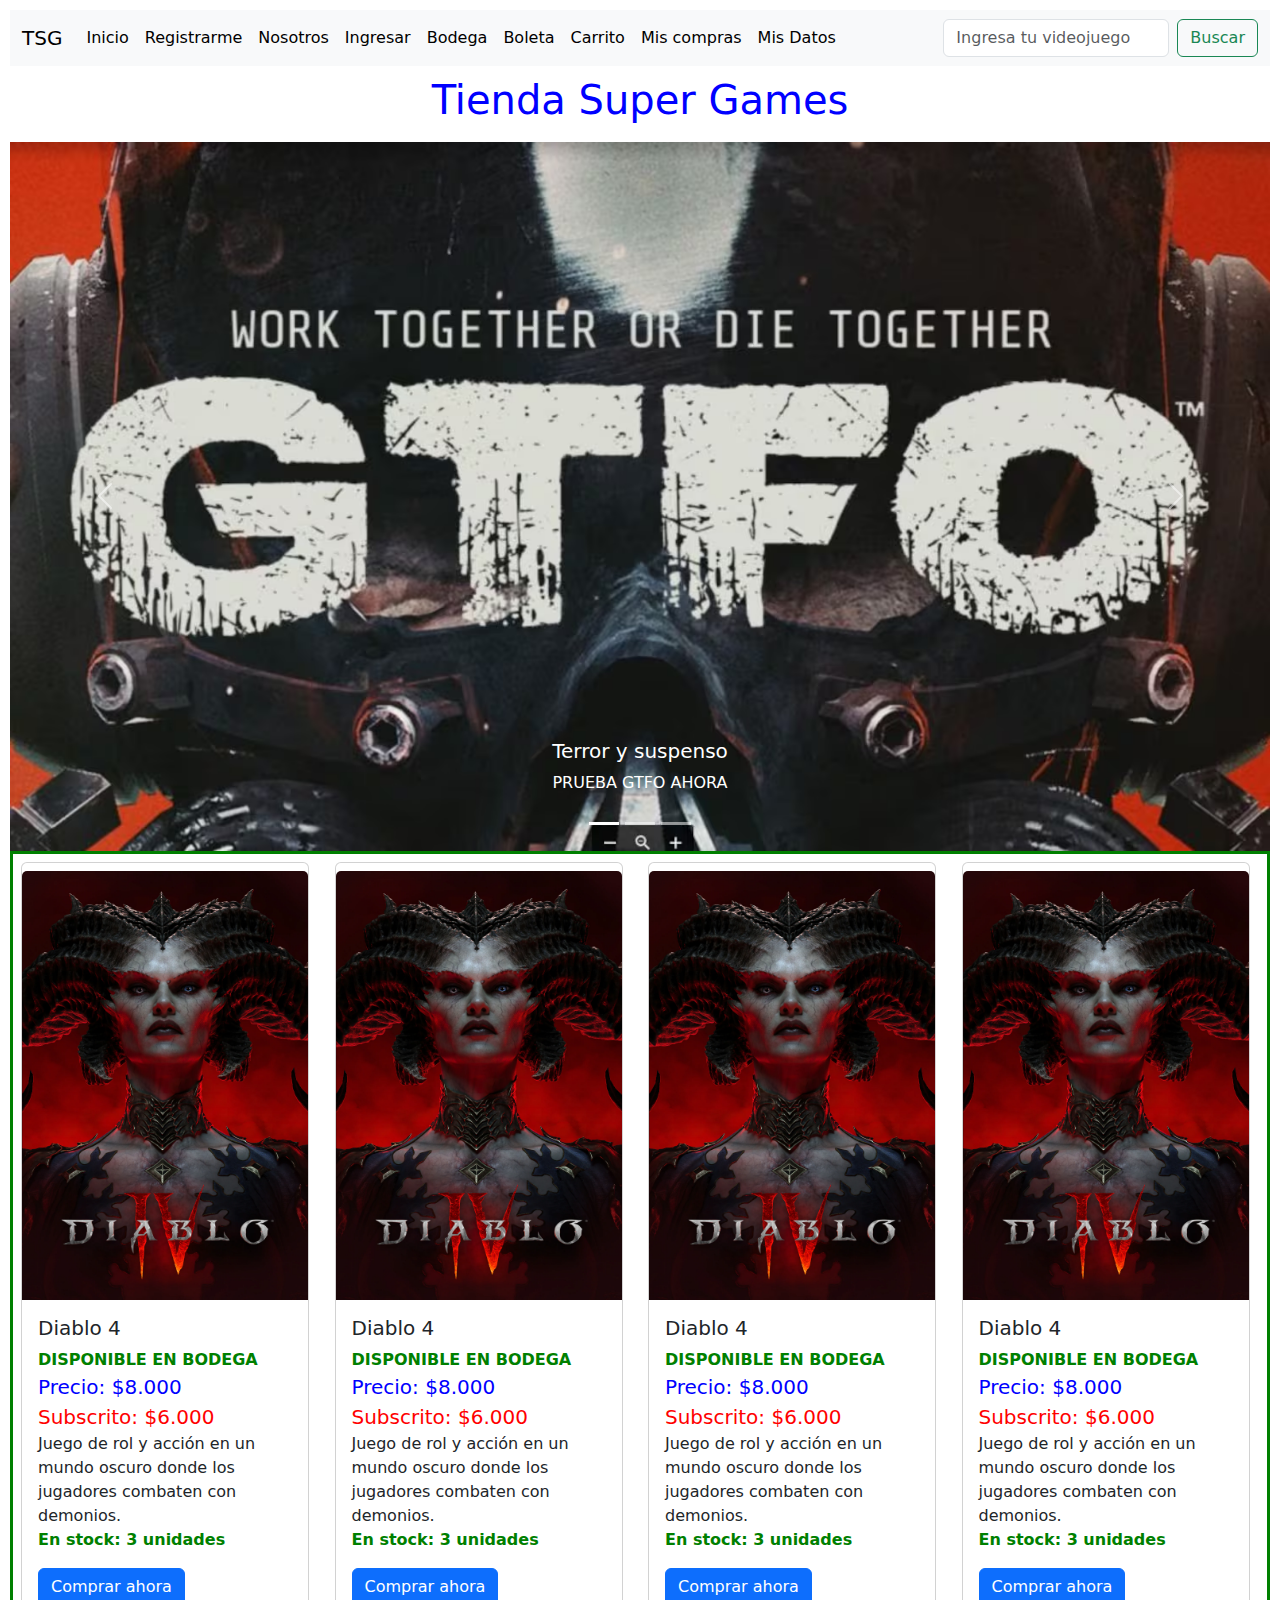
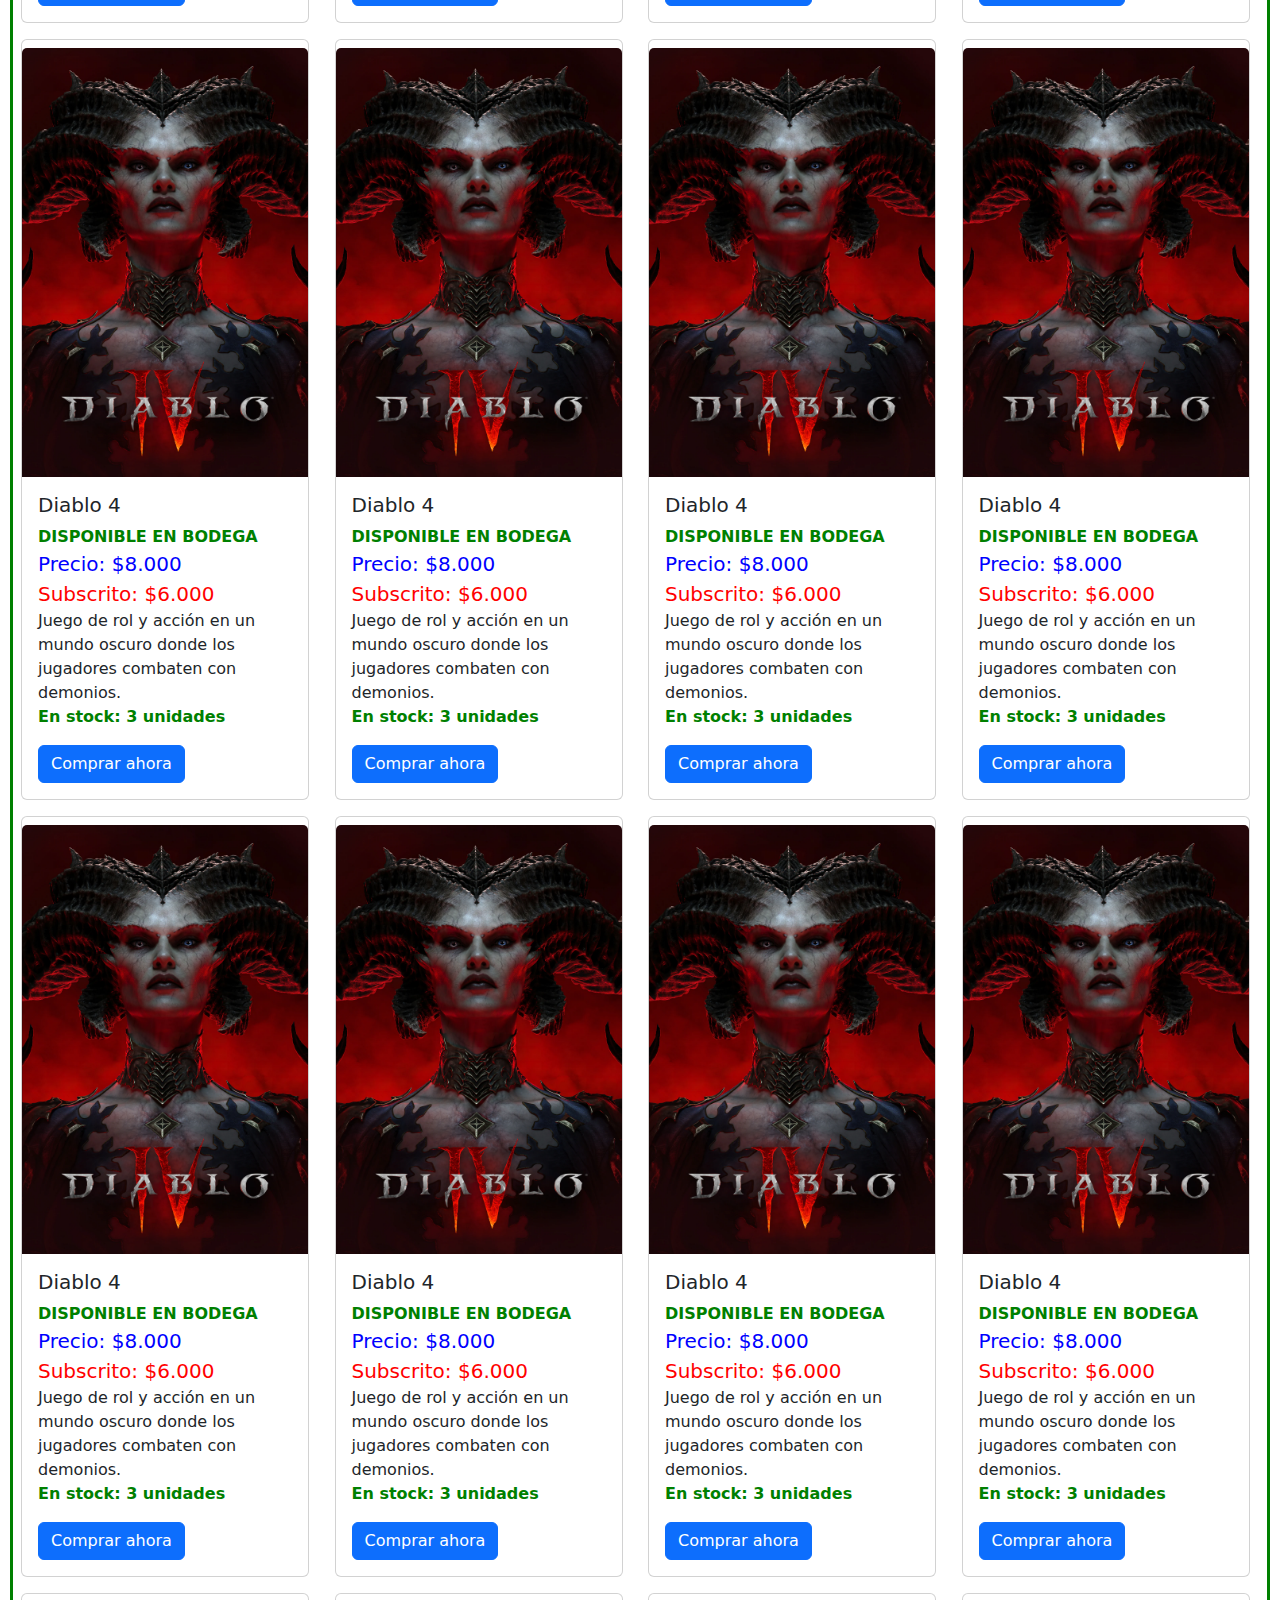
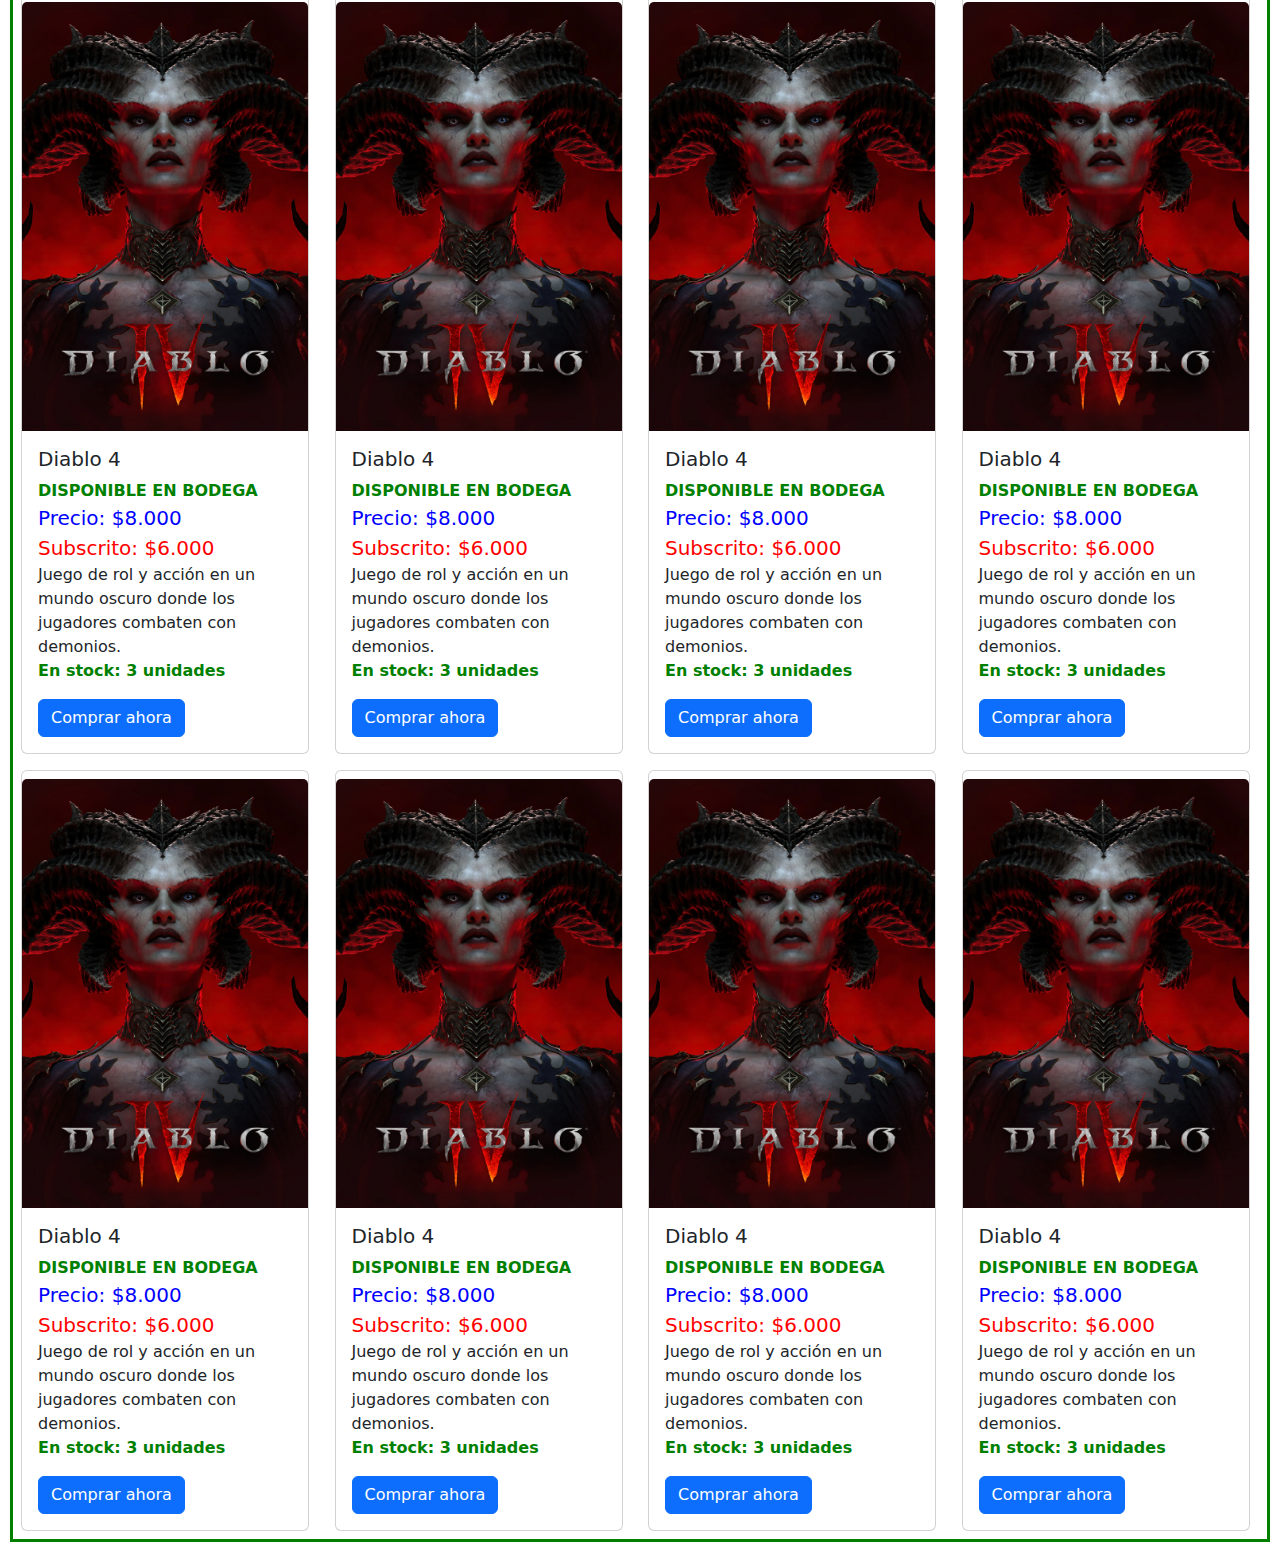
<file: pagina de videojuegos/index.html>
<!doctype html>
<html lang="en">
  <head>
    <meta charset="utf-8">
    <meta name="viewport" content="width=device-width, initial-scale=1">
    <title>Tienda Super Games</title>
    <link href="https://cdn.jsdelivr.net/npm/bootstrap@5.3.3/dist/css/bootstrap.min.css" rel="stylesheet" integrity="sha384-QWTKZyjpPEjISv5WaRU9OFeRpok6YctnYmDr5pNlyT2bRjXh0JMhjY6hW+ALEwIH" crossorigin="anonymous">
    <link rel="stylesheet" href="css/style.css">
    <link rel="website icon" type="webp"  href="img/Red.webp">
  </head>
  <body>
    <div id="menu"></div>


    <h1>Tienda Super Games</h1>

    <div id="carouselExampleCaptions" class="carousel slide">

        <div class="carousel-indicators">
          <button type="button" data-bs-target="#carouselExampleCaptions" data-bs-slide-to="0" class="active" aria-current="true" aria-label="Slide 1"></button>
          <button type="button" data-bs-target="#carouselExampleCaptions" data-bs-slide-to="1" aria-label="Slide 2"></button>
          <button type="button" data-bs-target="#carouselExampleCaptions" data-bs-slide-to="2" aria-label="Slide 3"></button>
        </div>

        <div class="carousel-inner">

          <div class="carousel-item active">
            <img src="img/just gtfo.avif" class="d-block w-100" alt="...">
            <div class="carousel-caption d-none d-md-block">
              <h5>Terror y suspenso</h5>
              <p>PRUEBA GTFO AHORA</p>
            </div>
          </div>

          <div class="carousel-item">
            <img src="img/helldiva.webp" class="d-block w-100" alt="...">
            <div class="carousel-caption d-none d-md-block">
              <h5>Helldivers 2</h5>
              <p>REPARTE DEMOCRACIA POR TODO EL UNIVERSO</p>
            </div>
          </div>

          <div class="carousel-item">
            <img src="img/nioh 2.png" class="d-block w-100" alt="...">
            <div class="carousel-caption d-none d-md-block">
              <h5>30% Oferta</h5>
              <p>Obtiene un 30% de descuento en tu primera compra.</p>
            </div>
          </div>
        </div>
        <button class="carousel-control-prev" type="button" data-bs-target="#carouselExampleCaptions" data-bs-slide="prev">
          <span class="carousel-control-prev-icon" aria-hidden="true"></span>
          <span class="visually-hidden">Previous</span>
        </button>
        <button class="carousel-control-next" type="button" data-bs-target="#carouselExampleCaptions" data-bs-slide="next">
          <span class="carousel-control-next-icon" aria-hidden="true"></span>
          <span class="visually-hidden">Next</span>
        </button>
      </div>




    <div class="container-fluid">
        <div class="row" style="border: 3px solid green;">
          <div id="mini_producto" class="col p-2 col-sm_12 col-md-6 col-lg-4 col-xl-3">
            <div class="card pt-2" style="width: 18rem;">
                <img src="img/el diablo 4.webp" class="card-img-top" alt="...">
                <div class="card-body">
                  <h5 class="card-title">Diablo 4</h5>
                  <p class="card-text">
                    <span class="index_disponible">
                      DISPONIBLE EN BODEGA
                    </span>
                    <br>
                    <span class="index_precio">
                      Precio: $8.000
                    </span>
                    <br>
                    <span class="index_subscrito">
                      Subscrito: $6.000
                    </span>
                    <br>
                    <span>
                      Juego de rol y acción en un mundo 
                      oscuro donde los jugadores combaten con demonios.
                    </span>
                    <br>
                    <span class="index_stock">
                      En stock: 3 unidades
                    </span>
                  </p>
                  <a href="ficha.html" class="btn btn-primary">Comprar ahora</a>
                </div>
            </div>
          </div>

        </div>
    </div>


    <script src="js/script.js"></script>
    <script src="https://cdn.jsdelivr.net/npm/bootstrap@5.3.3/dist/js/bootstrap.bundle.min.js" integrity="sha384-YvpcrYf0tY3lHB60NNkmXc5s9fDVZLESaAA55NDzOxhy9GkcIdslK1eN7N6jIeHz" crossorigin="anonymous"></script>
  </body>
</html>
</file>
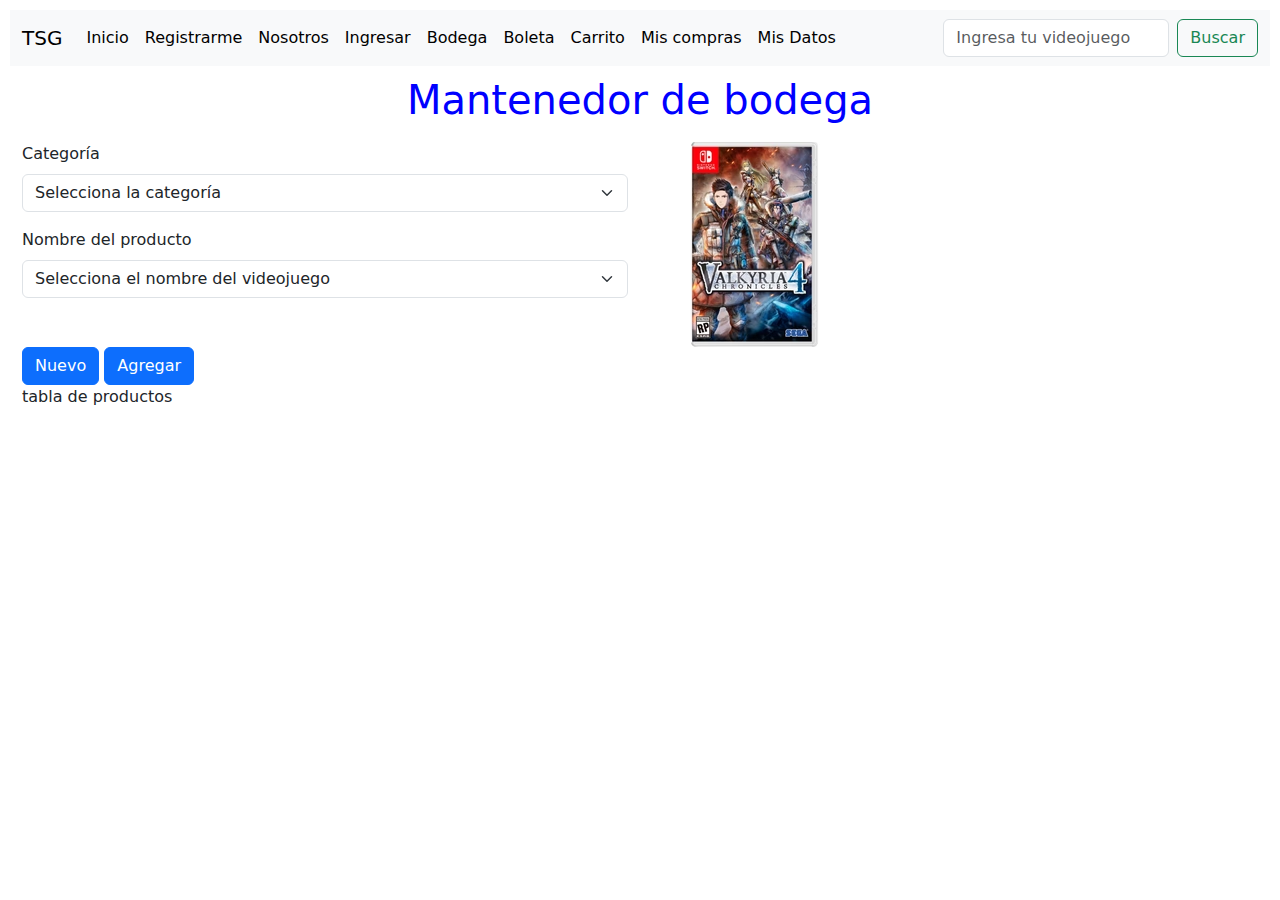
<file: pagina de videojuegos/bodega.html>
<!DOCTYPE html>
<html lang="es">
<head>
    <meta charset="UTF-8">
    <meta name="viewport" content="width=device-width, initial-scale=1.0">
    <title>bodega</title>
    <link href="https://cdn.jsdelivr.net/npm/bootstrap@5.3.3/dist/css/bootstrap.min.css" rel="stylesheet" integrity="sha384-QWTKZyjpPEjISv5WaRU9OFeRpok6YctnYmDr5pNlyT2bRjXh0JMhjY6hW+ALEwIH" crossorigin="anonymous">
    <link rel="stylesheet" href="css/style.css">
    <link rel="website icon" type="webp"  href="img/Red.webp">
</head>
<body>
    <div id="menu"></div>

    <h1>Mantenedor de bodega</h1>

    <div class="container-fluid">

        <!-- Datos del producto y su foto -->
        <div class="row">
            <!-- Datos del producto a ingresar a la bodega -->
            <div class="col">

                <div class="mb-3">
                    <label for="categoria" class="form-label">
                        Categoría
                    </label>
                    <select id="categoria" 
                            class="form-select" 
                            aria-label="Selecciona la categoría">
                        <option selected>Selecciona la categoría</option>
                        <option value="1">RPG</option>
                        <option value="2">Aventuras</option>
                        <option value="3">Shooter</option>
                    </select>
                </div>

                <div class="mb-3">
                    <label for="nombre" class="form-label">
                        Nombre del producto
                    </label>
                    <select id="nombre" 
                            class="form-select" 
                            aria-label="Selecciona el nombre del videojuego">
                        <option selected>Selecciona el nombre del videojuego</option>
                        <option value="1">Diablo 4</option>
                        <option value="2">Fornite</option>
                        <option value="3">Resident Evil 3</option>
                    </select>
                </div>

                
            </div>

            <!-- Imagen del producto -->
            <div class="col">
                <img src="img/juego1.png" alt="">
            </div>
        </div>

        <!-- Botones -->
        <div class="row">
            <div class="col">
                <button class="btn btn-primary">Nuevo</button>
                <button class="btn btn-primary">Agregar</button>
            </div>
        </div>

        <!-- Productos en la bodega -->
        <div class="row">
            <div class="col">
                tabla de productos
            </div>
        </div>
    </div>

    <script src="js/script.js"></script>
    <script src="https://cdn.jsdelivr.net/npm/bootstrap@5.3.3/dist/js/bootstrap.bundle.min.js" integrity="sha384-YvpcrYf0tY3lHB60NNkmXc5s9fDVZLESaAA55NDzOxhy9GkcIdslK1eN7N6jIeHz" crossorigin="anonymous"></script>
</body>
</html>
</file>
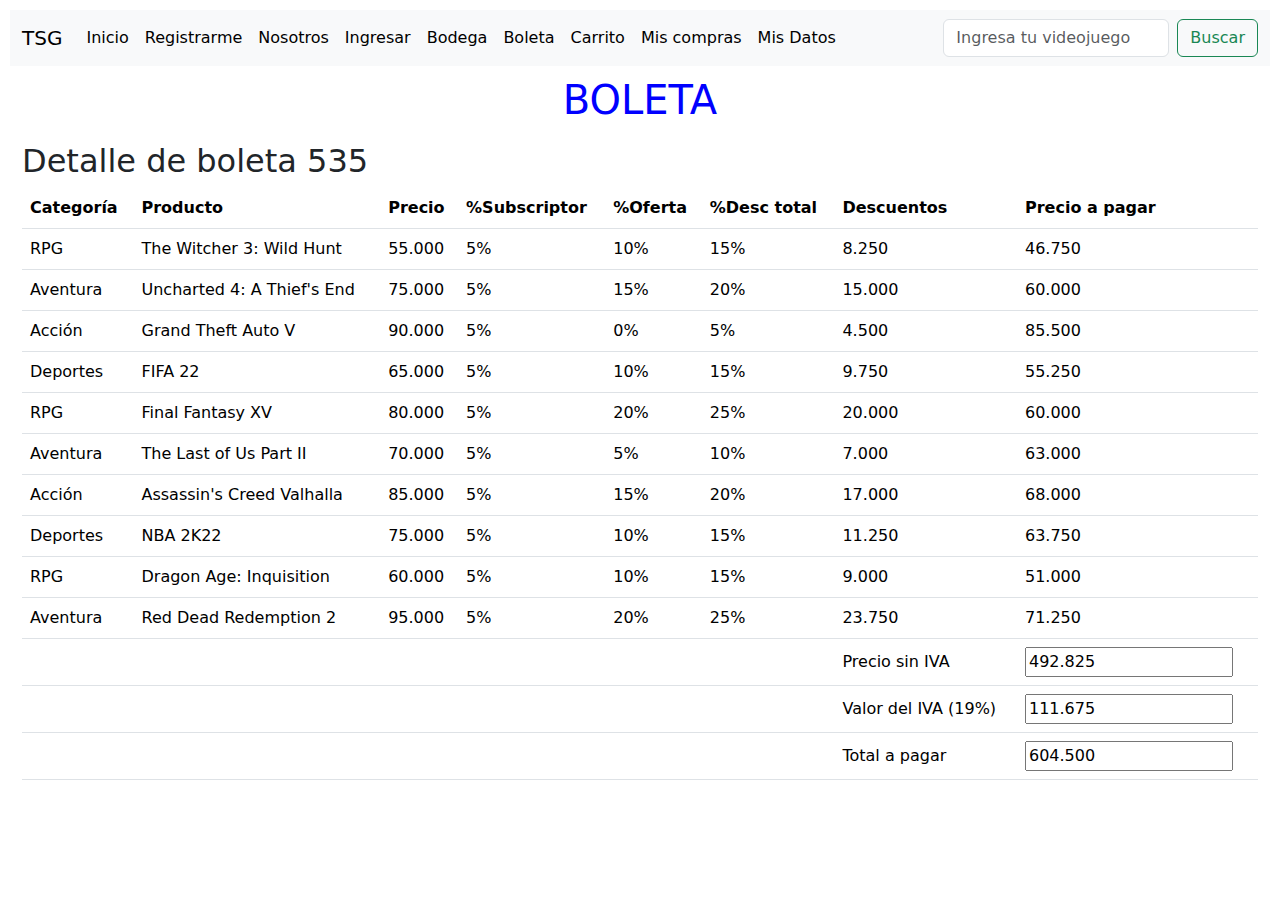
<file: pagina de videojuegos/boleta.html>
<!DOCTYPE html>
<html lang="es">
<head>
    <meta charset="UTF-8">
    <meta name="viewport" content="width=device-width, initial-scale=1.0">
    <title>Boleta</title>
    <link href="https://cdn.jsdelivr.net/npm/bootstrap@5.3.3/dist/css/bootstrap.min.css" rel="stylesheet" integrity="sha384-QWTKZyjpPEjISv5WaRU9OFeRpok6YctnYmDr5pNlyT2bRjXh0JMhjY6hW+ALEwIH" crossorigin="anonymous">
    <link rel="stylesheet" href="css/style.css">
    <link rel="website icon" type="webp"  href="img/Red.webp">
</head>
<body>
    <div id="menu"></div>

    <h1>BOLETA</h1>

    <div class="container-fluid">
        <!-- Título y estados de la boleta -->
        <div class="row">

            <!-- Número de la boleta -->
            <div class="col">
                <h2>
                    Detalle de boleta 535
                </h2>
            </div>
        </div>

        <!-- Tabla de productos de la boleta -->
        <div class="row">
            <div class="col">
                
                <table class="table table-hover">
                    <thead>
                        <tr>
                            <th>Categoría</th>
                            <th>Producto</th>
                            <th>Precio</th>
                            <th>%Subscriptor</th>
                            <th>%Oferta</th>
                            <th>%Desc total</th>
                            <th>Descuentos</th>
                            <th>Precio a pagar</th>
                        </tr>
                    </thead>
                    <tbody>
                        <tr>
                            <td>RPG</td>
                            <td>The Witcher 3: Wild Hunt</td>
                            <td>55.000</td>
                            <td>5%</td>
                            <td>10%</td>
                            <td>15%</td>
                            <td>8.250</td>
                            <td>46.750</td>
                        </tr>
                        <tr>
                            <td>Aventura</td>
                            <td>Uncharted 4: A Thief's End</td>
                            <td>75.000</td>
                            <td>5%</td>
                            <td>15%</td>
                            <td>20%</td>
                            <td>15.000</td>
                            <td>60.000</td>
                        </tr>
                        <tr>
                            <td>Acción</td>
                            <td>Grand Theft Auto V</td>
                            <td>90.000</td>
                            <td>5%</td>
                            <td>0%</td>
                            <td>5%</td>
                            <td>4.500</td>
                            <td>85.500</td>
                        </tr>
                        <tr>
                            <td>Deportes</td>
                            <td>FIFA 22</td>
                            <td>65.000</td>
                            <td>5%</td>
                            <td>10%</td>
                            <td>15%</td>
                            <td>9.750</td>
                            <td>55.250</td>
                        </tr>
                        <tr>
                            <td>RPG</td>
                            <td>Final Fantasy XV</td>
                            <td>80.000</td>
                            <td>5%</td>
                            <td>20%</td>
                            <td>25%</td>
                            <td>20.000</td>
                            <td>60.000</td>
                        </tr>
                        <tr>
                            <td>Aventura</td>
                            <td>The Last of Us Part II</td>
                            <td>70.000</td>
                            <td>5%</td>
                            <td>5%</td>
                            <td>10%</td>
                            <td>7.000</td>
                            <td>63.000</td>
                        </tr>
                        <tr>
                            <td>Acción</td>
                            <td>Assassin's Creed Valhalla</td>
                            <td>85.000</td>
                            <td>5%</td>
                            <td>15%</td>
                            <td>20%</td>
                            <td>17.000</td>
                            <td>68.000</td>
                        </tr>
                        <tr>
                            <td>Deportes</td>
                            <td>NBA 2K22</td>
                            <td>75.000</td>
                            <td>5%</td>
                            <td>10%</td>
                            <td>15%</td>
                            <td>11.250</td>
                            <td>63.750</td>
                        </tr>
                        <tr>
                            <td>RPG</td>
                            <td>Dragon Age: Inquisition</td>
                            <td>60.000</td>
                            <td>5%</td>
                            <td>10%</td>
                            <td>15%</td>
                            <td>9.000</td>
                            <td>51.000</td>
                        </tr>
                        <tr>
                            <td>Aventura</td>
                            <td>Red Dead Redemption 2</td>
                            <td>95.000</td>
                            <td>5%</td>
                            <td>20%</td>
                            <td>25%</td>
                            <td>23.750</td>
                            <td>71.250</td>
                        </tr>
                    </tbody>
                    <tfoot>
                        <tr>
                            <td></td>
                            <td></td>
                            <td></td>
                            <td></td>
                            <td></td>
                            <td></td>
                            <td>
                                Precio sin IVA
                            </td>
                            <td>
                                <input type="text" readonly
                                    name="precio_sin_iva" id="precio_sin_iva"
                                    value="492.825">
                            </td>
                        </tr>
                        <tr>
                            <td></td>
                            <td></td>
                            <td></td>
                            <td></td>
                            <td></td>
                            <td></td>
                            <td>
                                Valor del IVA (19%)
                            </td>
                            <td>
                                <input type="text" readonly
                                    name="valor_del_iva" id="valor_del_iva"
                                    value="111.675">
                            </td>
                        </tr>
                        <tr>
                            <td></td>
                            <td></td>
                            <td></td>
                            <td></td>
                            <td></td>
                            <td></td>
                            <td>
                                Total a pagar
                            </td>
                            <td>
                                <input type="text" readonly
                                    name="total_a_pagar" id="total_a_pagar"
                                    value="604.500">
                            </td>
                        </tr>
                    </tfoot>
                </table>

            </div>
        </div>
    </div>

    <script src="js/script.js"></script>
    <script src="https://cdn.jsdelivr.net/npm/bootstrap@5.3.3/dist/js/bootstrap.bundle.min.js" integrity="sha384-YvpcrYf0tY3lHB60NNkmXc5s9fDVZLESaAA55NDzOxhy9GkcIdslK1eN7N6jIeHz" crossorigin="anonymous"></script>
</body>
</html>
</file>
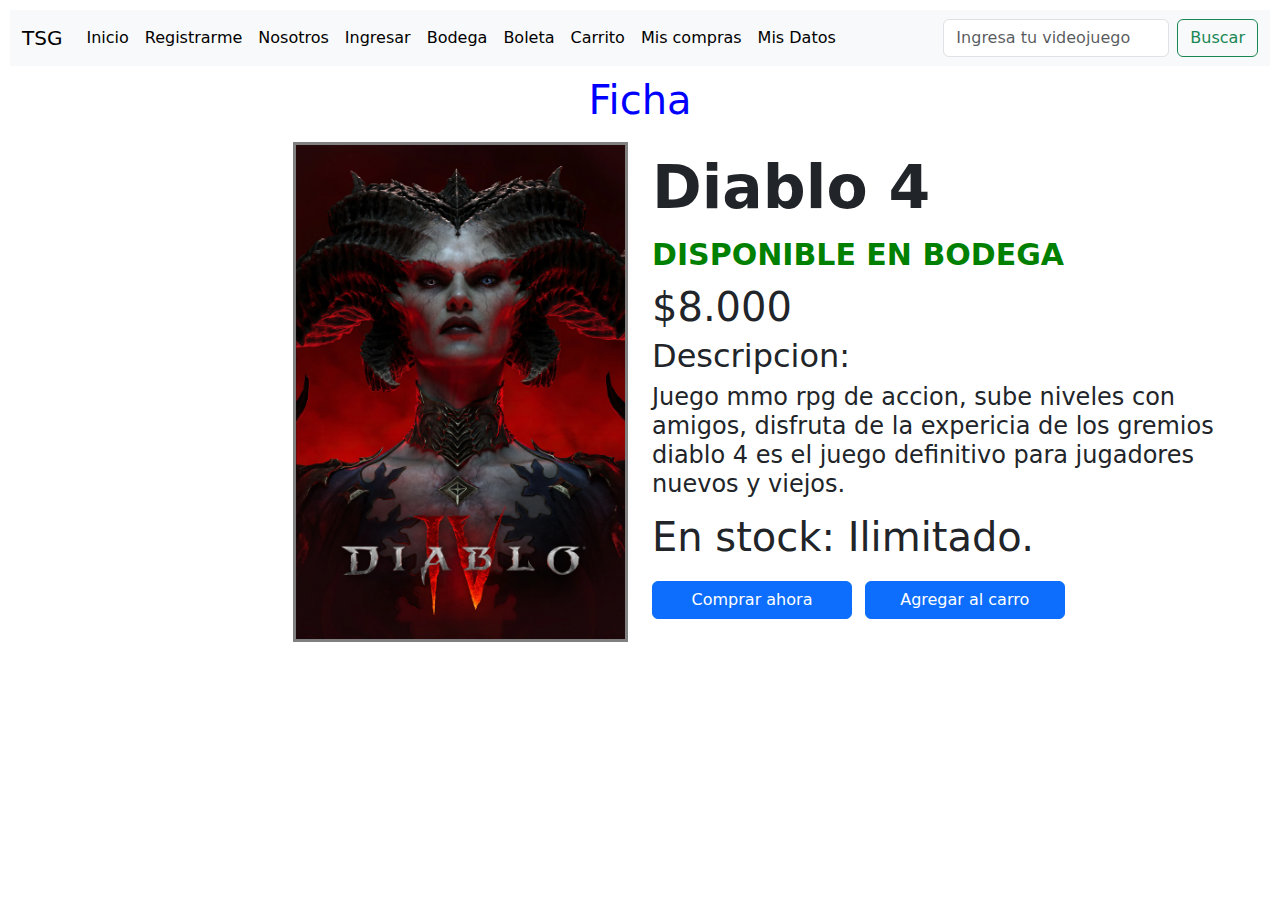
<file: pagina de videojuegos/ficha.html>
<!DOCTYPE html>
<html lang="en">
<head>
    <meta charset="UTF-8">
    <meta name="viewport" content="width=device-width, initial-scale=1.0">
    <title>Ficha</title>
    <link href="https://cdn.jsdelivr.net/npm/bootstrap@5.3.3/dist/css/bootstrap.min.css" rel="stylesheet" integrity="sha384-QWTKZyjpPEjISv5WaRU9OFeRpok6YctnYmDr5pNlyT2bRjXh0JMhjY6hW+ALEwIH" crossorigin="anonymous">
    <link rel="stylesheet" href="css/style.css">
    <link rel="website icon" type="webp"  href="img/Red.webp">
</head>
<body>
    <div id="menu"></div>

    <h1>Ficha</h1>
    
    <div class="container-fluid">
        <div class="row">
            <div class="col-sm-12 col-md-7 col-xl-6" style="height: 500px;">
                <img class="ficha_foto" src="img/el diablo 4.webp" alt="">
            </div>
            <div class="col-sm-12 col-md-5 col-xl-6">
                <div class="ficha_titulo">
                    Diablo 4
                </div>
                <div class="ficha_disponible">
                    DISPONIBLE EN BODEGA
                </div>
                <div class="ficha_precio">
                    $8.000
                    <h2>
                        Descripcion:
                    </h2>
                    <h4>
                        Juego mmo rpg de accion, sube niveles con amigos, disfruta de la expericia de los gremios
                        diablo 4 es el juego definitivo para jugadores nuevos y viejos.
                    </h4>
                    En stock: Ilimitado.
                    <div>
                        <button type="button" class="btn btn-primary boton_ingresar">Comprar ahora</button>
                        <button type="button" class="btn btn-primary boton_ingresar">Agregar al carro</button>
                    </div>
                </div>
            </div>
        </div>
    </div>
    
    <script src="js/script.js"></script>
    <script src="https://cdn.jsdelivr.net/npm/bootstrap@5.3.3/dist/js/bootstrap.bundle.min.js" integrity="sha384-YvpcrYf0tY3lHB60NNkmXc5s9fDVZLESaAA55NDzOxhy9GkcIdslK1eN7N6jIeHz" crossorigin="anonymous"></script>
</body>
</html>
</file>
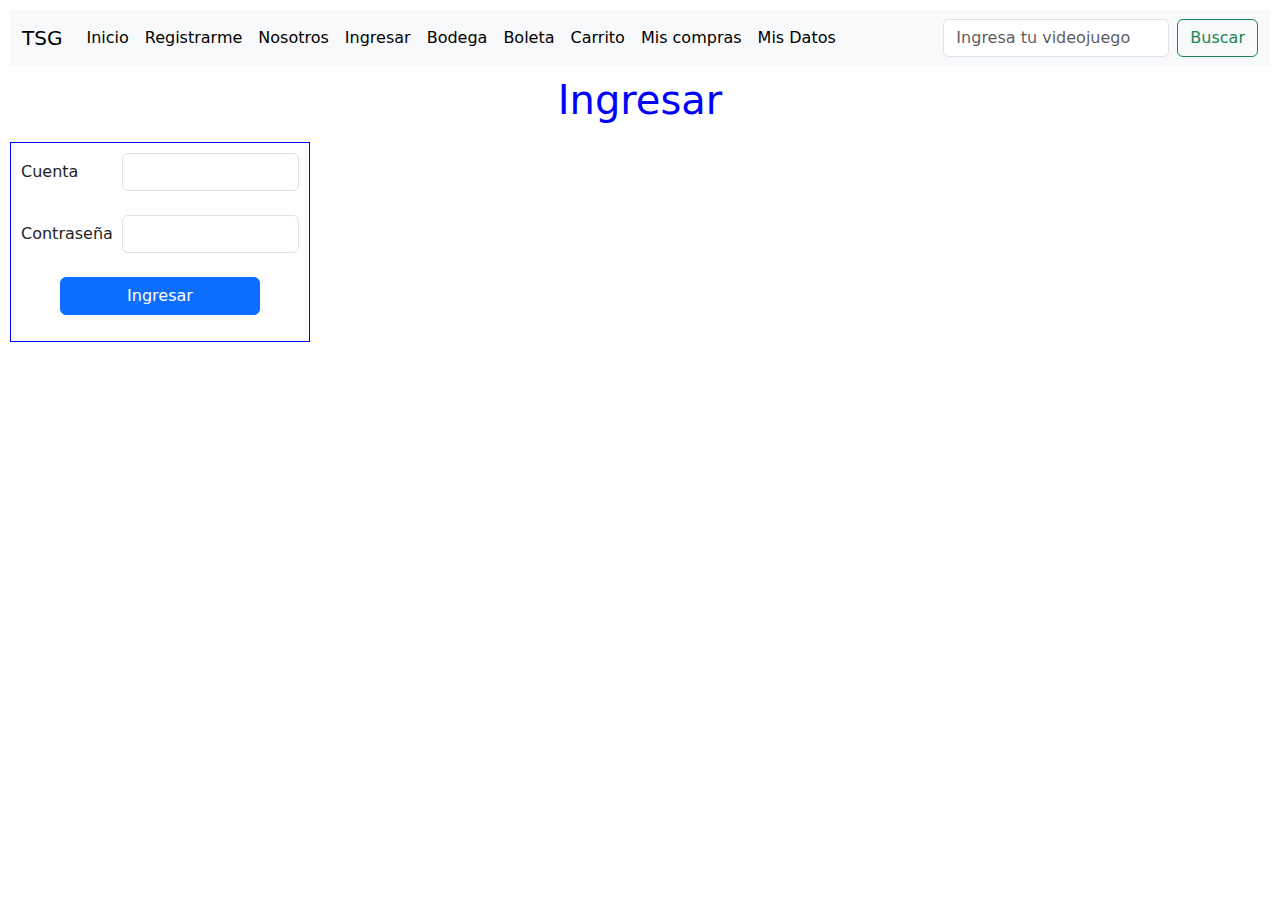
<file: pagina de videojuegos/ingresar.html>
<!DOCTYPE html>
<html lang="en">
<head>
    <meta charset="UTF-8">
    <meta name="viewport" content="width=device-width, initial-scale=1.0">
    <title>Ingresa</title>
    <link href="https://cdn.jsdelivr.net/npm/bootstrap@5.3.3/dist/css/bootstrap.min.css" rel="stylesheet" integrity="sha384-QWTKZyjpPEjISv5WaRU9OFeRpok6YctnYmDr5pNlyT2bRjXh0JMhjY6hW+ALEwIH" crossorigin="anonymous">
    <link rel="stylesheet" href="css/style.css">
    <link rel="website icon" type="webp"  href="img/Red.webp">
</head>
<body>
    <div id="menu"></div>
    <h1>Ingresar</h1>
    <div class="cuadro_login">
        <div class="mb-4 row">
            <label for="cuenta" class="col-sm-4 col-form-label">Cuenta</label>
            <div class="col-sm-8">
              <input type="text" class="form-control" id="cuenta" value="">
            </div>
        </div>
        <div class="mb-4 row">
            <label for="password" class="col-sm-4 col-form-label">Contraseña</label>
            <div class="col-sm-8">
                <input type="password" class="form-control" id="password">
            </div>
        </div>
        <div class="mb-3 row">
            <button type="button" class="btn btn-primary boton_ingresar">Ingresar</button>
        </div>
    </div>
    <script src="js/script.js"></script>
    <script src="https://cdn.jsdelivr.net/npm/bootstrap@5.3.3/dist/js/bootstrap.bundle.min.js" integrity="sha384-YvpcrYf0tY3lHB60NNkmXc5s9fDVZLESaAA55NDzOxhy9GkcIdslK1eN7N6jIeHz" crossorigin="anonymous"></script>
</body>
</html>
</file>
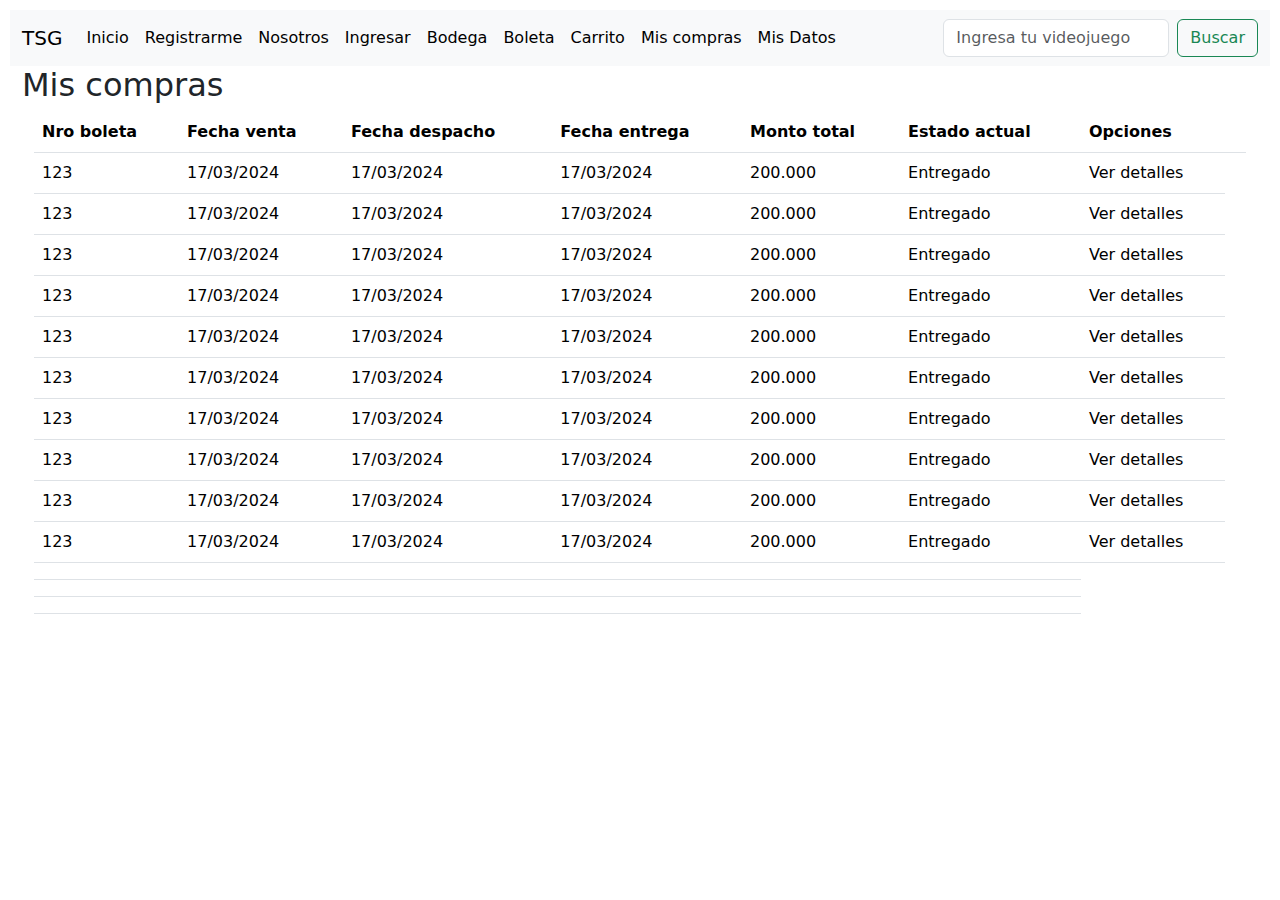
<file: pagina de videojuegos/miscompras.html>
<!DOCTYPE html>
<html lang="es">
<head>
    <meta charset="UTF-8">
    <meta name="viewport" content="width=device-width, initial-scale=1.0">
    <title>Mis compras</title>
    <link href="https://cdn.jsdelivr.net/npm/bootstrap@5.3.3/dist/css/bootstrap.min.css" rel="stylesheet" integrity="sha384-QWTKZyjpPEjISv5WaRU9OFeRpok6YctnYmDr5pNlyT2bRjXh0JMhjY6hW+ALEwIH" crossorigin="anonymous">
    <link rel="stylesheet" href="css/style.css">
    <link rel="website icon" type="webp"  href="img/Red.webp">
</head>
<body>
    <div id="menu"></div>

    <div class="container-fluid">
        <div class="row justify-content-center">
            
                <h2>
                    Mis compras
                </h2>
            

        <!-- Tabla de las compras -->
        <div class="row">
            <div class="col">
                
                <table class="table table-hover">
                    <thead>
                        <tr>
                            <th>Nro boleta</th>
                            <th>Fecha venta</th>
                            <th>Fecha despacho</th>
                            <th>Fecha entrega</th>
                            <th>Monto total</th>
                            <th>Estado actual</th>
                            <th>Opciones<th>
                        </tr>
                    </thead>
                    <tbody>
                        <tr>
                            <td>123</td>
                            <td>17/03/2024</td>
                            <td>17/03/2024</td>
                            <td>17/03/2024</td>
                            <td>200.000</td>
                            <td>Entregado</td>
                            <td>Ver detalles</td>

                        </tr>
                        <tr>
                            <td>123</td>
                            <td>17/03/2024</td>
                            <td>17/03/2024</td>
                            <td>17/03/2024</td>
                            <td>200.000</td>
                            <td>Entregado</td>
                            <td>Ver detalles</td>
                        </tr>
                        <tr>
                            <td>123</td>
                            <td>17/03/2024</td>
                            <td>17/03/2024</td>
                            <td>17/03/2024</td>
                            <td>200.000</td>
                            <td>Entregado</td>
                            <td>Ver detalles</td>
                        </tr>
                        <tr>
                            <td>123</td>
                            <td>17/03/2024</td>
                            <td>17/03/2024</td>
                            <td>17/03/2024</td>
                            <td>200.000</td>
                            <td>Entregado</td>
                            <td>Ver detalles</td>
                        </tr>
                        <tr>
                            <td>123</td>
                            <td>17/03/2024</td>
                            <td>17/03/2024</td>
                            <td>17/03/2024</td>
                            <td>200.000</td>
                            <td>Entregado</td>
                            <td>Ver detalles</td>
                        </tr>
                        <tr>
                            <td>123</td>
                            <td>17/03/2024</td>
                            <td>17/03/2024</td>
                            <td>17/03/2024</td>
                            <td>200.000</td>
                            <td>Entregado</td>
                            <td>Ver detalles</td>
                        </tr>
                        <tr>
                            <td>123</td>
                            <td>17/03/2024</td>
                            <td>17/03/2024</td>
                            <td>17/03/2024</td>
                            <td>200.000</td>
                            <td>Entregado</td>
                            <td>Ver detalles</td>
                        </tr>
                        <tr>
                            <td>123</td>
                            <td>17/03/2024</td>
                            <td>17/03/2024</td>
                            <td>17/03/2024</td>
                            <td>200.000</td>
                            <td>Entregado</td>
                            <td>Ver detalles</td>
                        </tr>
                        <tr>
                            <td>123</td>
                            <td>17/03/2024</td>
                            <td>17/03/2024</td>
                            <td>17/03/2024</td>
                            <td>200.000</td>
                            <td>Entregado</td>
                            <td>Ver detalles</td>
                        </tr>
                        <tr>
                            <td>123</td>
                            <td>17/03/2024</td>
                            <td>17/03/2024</td>
                            <td>17/03/2024</td>
                            <td>200.000</td>
                            <td>Entregado</td>
                            <td>Ver detalles</td>
                        </tr>
                    </tbody>
                    <tfoot>
                        <tr>
                            <td></td>
                            <td></td>
                            <td></td>
                            <td></td>
                            <td></td>
                            <td></td>

                        </tr>
                        <tr>
                            <td></td>
                            <td></td>
                            <td></td>
                            <td></td>
                            <td></td>
                            <td></td>

                        </tr>
                        <tr>
                            <td></td>
                            <td></td>
                            <td></td>
                            <td></td>
                            <td></td>
                            <td></td>

                        </tr>
                    </tfoot>
                </table>
            </div>
        </div>
    </div>

    <script src="js/script.js"></script>
    <script src="https://cdn.jsdelivr.net/npm/bootstrap@5.3.3/dist/js/bootstrap.bundle.min.js" integrity="sha384-YvpcrYf0tY3lHB60NNkmXc5s9fDVZLESaAA55NDzOxhy9GkcIdslK1eN7N6jIeHz" crossorigin="anonymous"></script>
</body>
</html>
</file>
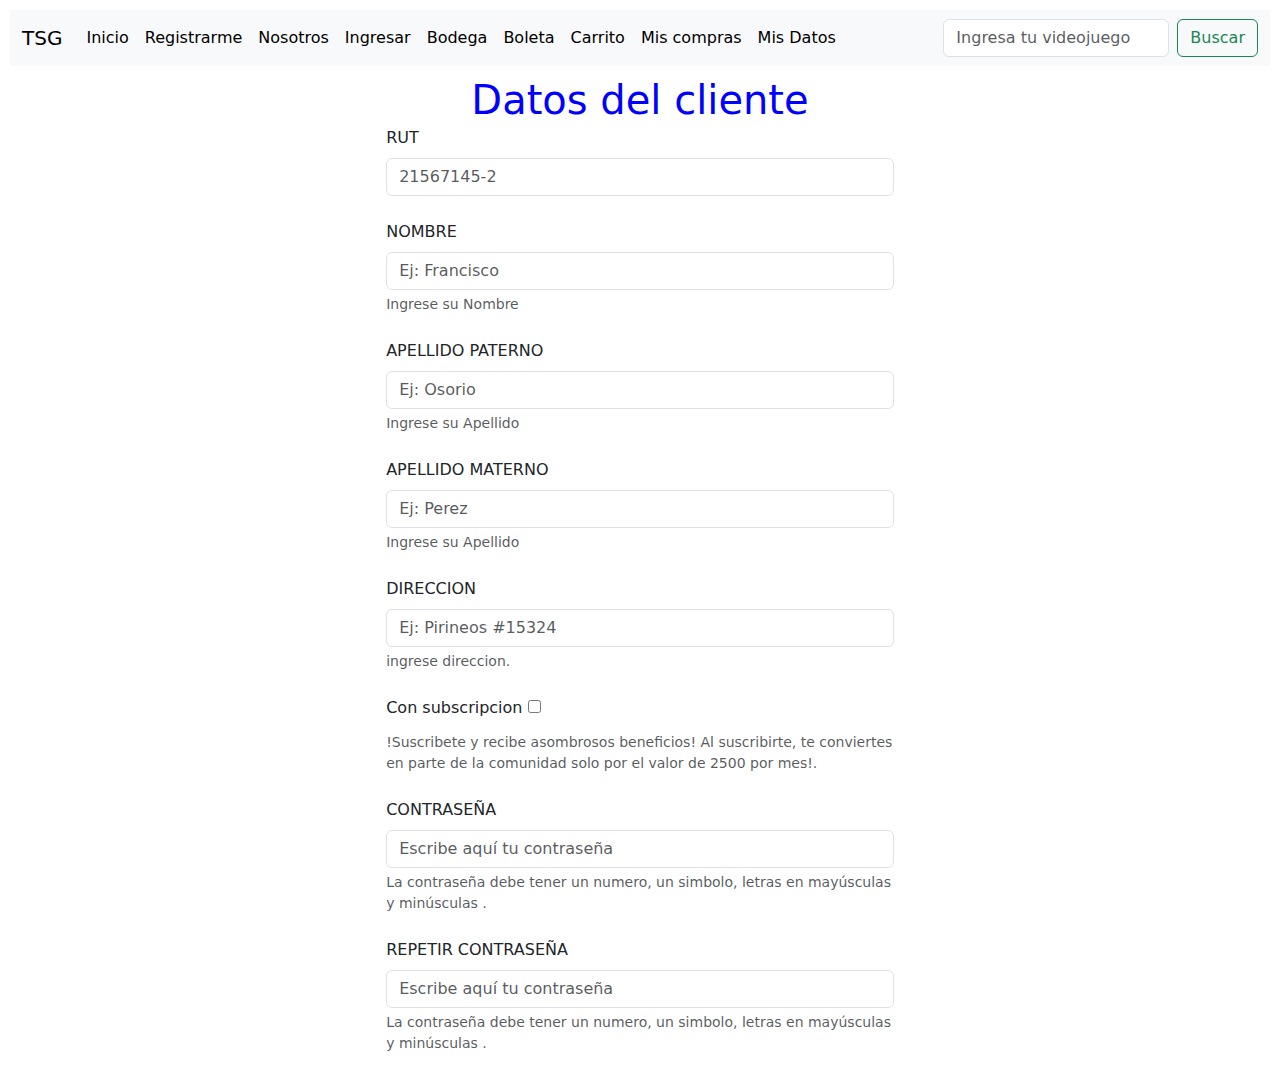
<file: pagina de videojuegos/misdatos.html>
<!DOCTYPE html>
<html lang="en">
<head>
    <meta charset="UTF-8">
    <meta name="viewport" content="width=device-width, initial-scale=1.0">
    <title>Mis datos</title>
    <link href="https://cdn.jsdelivr.net/npm/bootstrap@5.3.3/dist/css/bootstrap.min.css" rel="stylesheet" integrity="sha384-QWTKZyjpPEjISv5WaRU9OFeRpok6YctnYmDr5pNlyT2bRjXh0JMhjY6hW+ALEwIH" crossorigin="anonymous">
    <link rel="stylesheet" href="css/style.css">
    <link rel="website icon" type="webp"  href="img/Red.webp">
</head>
<body>
    <div id="menu"></div>

    <h1>Datos del cliente</h1>
    
    <form class="row g-3 needs-validation" novalidate>
        <div class="container-fluid">
            <div class="row justify-content-center">

                <div class="col-sm-12 col-md-5">
                    <!--rut-->
                    <div class="mb-4">
                        <label for="rut" class="form-label">RUT</label>
                        <input required placeholder="21567145-2" 
                            type="text" class="form-control" 
                            id="rut" name="rut" aria-describedby="rutHelp">
                    </div>
                    <!--nombre-->
                    <div class="mb-4">
                        <label for="nombre" class="form-label">NOMBRE</label>
                        <input required placeholder="Ej: Francisco" 
                            type="text" class="form-control" 
                            id="nombre" name="names" aria-describedby="nombreHelp">
                        <div id="nombreHelp" class="form-text">
                            Ingrese su Nombre
                        </div>
                    </div>
                     <!--apellidos-->
                    <div class="mb-4">
                        <label for="apellido" class="form-label">APELLIDO PATERNO</label>
                        <input required placeholder="Ej: Osorio" 
                            type="text" class="form-control" 
                            id="apellido" aria-describedby="apellidoHelp">
                        <div id="apellidoHelp" class="form-text">
                            Ingrese su Apellido
                        </div>
                    </div>

                    <div class="mb-4">
                        <label for="apellido" class="form-label">APELLIDO MATERNO</label>
                        <input required placeholder="Ej: Perez" 
                            type="text" class="form-control" 
                            id="apellido" aria-describedby="apellidoHelp">
                        <div id="apellidoHelp" class="form-text">
                            Ingrese su Apellido
                        </div>
                    </div>


                     <!--direccion-->
                    <div class="mb-4">
                        <label for="direccion" class="form-label">DIRECCION</label>
                        <input required placeholder="Ej: Pirineos #15324" 
                            type="text" class="form-control" rows="3"

                            id="direccion" aria-describedby="direccionHelp">
                        <div id="direccionHelp" class="form-text">
                            ingrese direccion.
                        </div>
                    </div>
                     <!--Subscripcion-->
                    <div class="mb-4">
                        <label for="subscrito" class="form-label">Con subscripcion</label>
                        <input type="checkbox" id="subscrito" name="subscrito">
                        <div id="subscritoHelp" class="form-text">
                            !Suscribete y recibe asombrosos beneficios! Al suscribirte,
                            te conviertes en parte de la comunidad solo por el valor de 2500 por mes!.
                        </div>
                        <div class="invalid-feedback">
                            El campo suscripcion es opcional
                        </div>
                    </div>
                     <!--Contraseña-->
                    <div class="mb-4">
                        <label for="password" class="form-label">CONTRASEÑA</label>
                        <input type="password" required placeholder="Escribe aquí tu contraseña" 
                            type="text" class="form-control" 
                            id="password" name="password" aria-describedby="passwordHelp">
                        <div id="passwordHelp" class="form-text">
                           La contraseña debe tener un numero, un simbolo, letras en mayúsculas y minúsculas .

                        </div>
                        <div class="invalid-feedback">
                            El campo de contraseña es obligatorio.
                            
                        </div>
                    </div>
                    <div class="mb-3">
                        <label for="password" class="form-label">REPETIR CONTRASEÑA</label>
                        <input type="password" required placeholder="Escribe aquí tu contraseña" 
                            type="text" class="form-control" 
                            id="password" name="password" aria-describedby="passwordHelp">
                        <div id="passwordHelp" class="form-text">
                           La contraseña debe tener un numero, un simbolo, letras en mayúsculas y minúsculas .

                        </div>
                    </div>
                </div>
            </div>
        </div>  
    </form>

    <script src="js/script.js"></script>
    <script src="https://cdn.jsdelivr.net/npm/bootstrap@5.3.3/dist/js/bootstrap.bundle.min.js" integrity="sha384-YvpcrYf0tY3lHB60NNkmXc5s9fDVZLESaAA55NDzOxhy9GkcIdslK1eN7N6jIeHz" crossorigin="anonymous"></script>
</body>
</html>
</file>
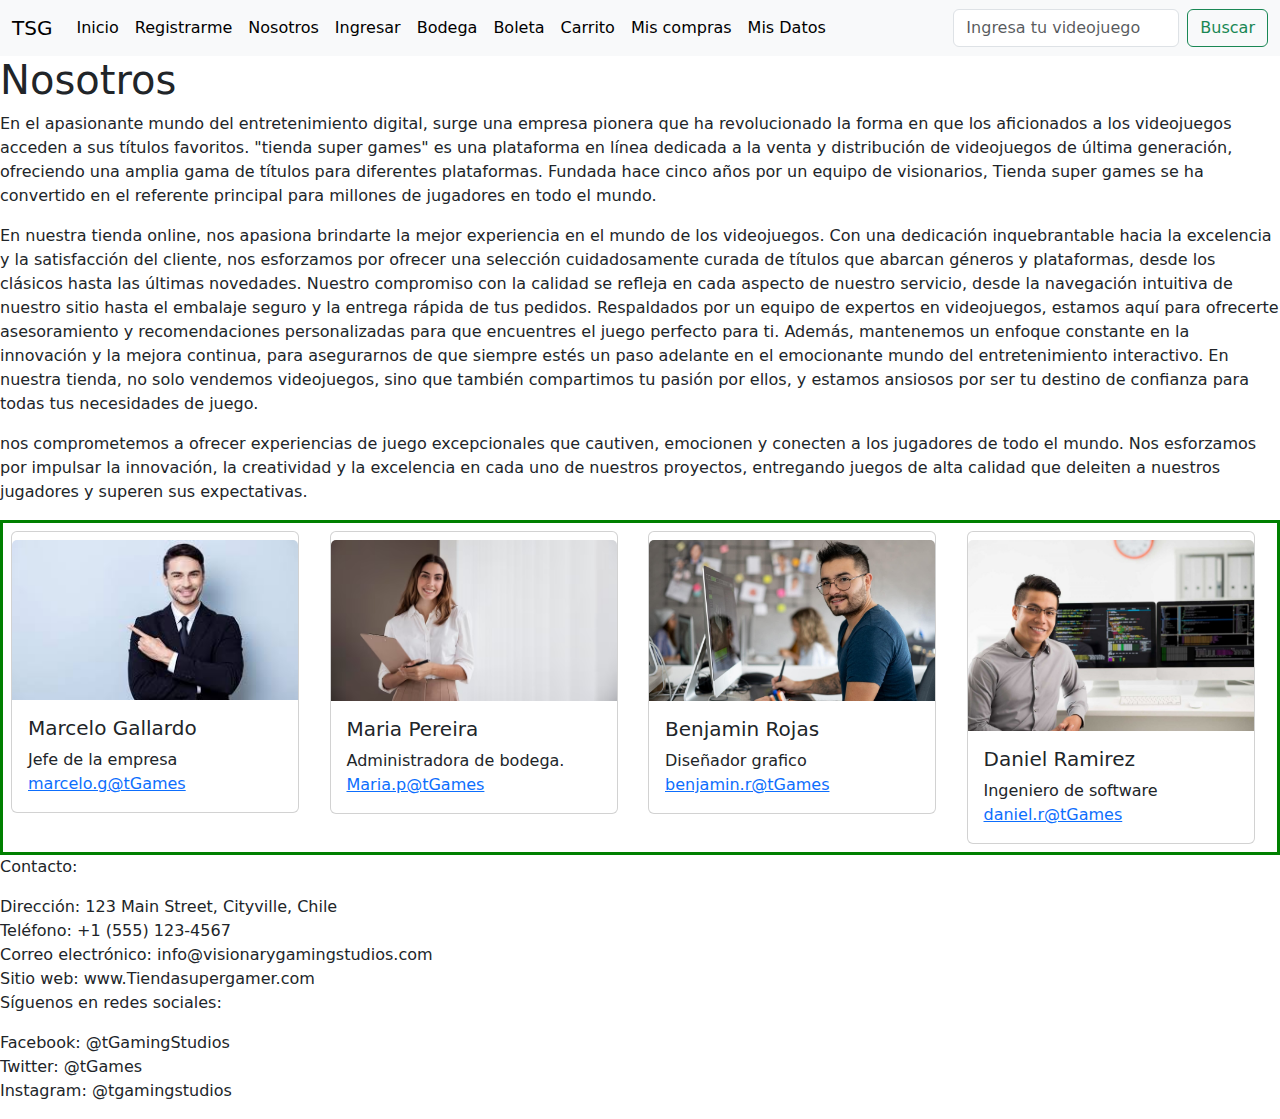
<file: pagina de videojuegos/nosotros.html>
<!DOCTYPE html>
<html lang="en">
<head>
    <meta charset="UTF-8">
    <meta name="viewport" content="width=device-width, initial-scale=1.0">
    <title>Nosotros</title>
    <link rel="website icon" type="webp"  href="img/Red.webp">
    <link href="https://cdn.jsdelivr.net/npm/bootstrap@5.3.3/dist/css/bootstrap.min.css" rel="stylesheet" integrity="sha384-QWTKZyjpPEjISv5WaRU9OFeRpok6YctnYmDr5pNlyT2bRjXh0JMhjY6hW+ALEwIH" crossorigin="anonymous">
</head>
<body>
    <div id="menu"></div>
    <h1>Nosotros</h1>
    <script src="js/script.js"> </script>
    <script src="https://cdn.jsdelivr.net/npm/bootstrap@5.3.3/dist/js/bootstrap.bundle.min.js" integrity="sha384-YvpcrYf0tY3lHB60NNkmXc5s9fDVZLESaAA55NDzOxhy9GkcIdslK1eN7N6jIeHz" crossorigin="anonymous"></script>
    
        <div>
        <p>
            En el apasionante mundo del entretenimiento digital, surge una empresa pionera que ha revolucionado la forma en que los aficionados a los videojuegos acceden a sus títulos favoritos. "tienda super games" es una plataforma en línea dedicada a la venta y distribución de videojuegos de última generación, ofreciendo una amplia gama de títulos para diferentes plataformas. Fundada hace cinco años por un equipo de visionarios, Tienda super games se ha convertido en el referente principal para millones de jugadores en todo el mundo.
        </p>
        <p>
            En nuestra tienda online, nos apasiona brindarte la mejor experiencia en el mundo de los videojuegos. Con una dedicación inquebrantable hacia la excelencia y la satisfacción del cliente, nos esforzamos por ofrecer una selección cuidadosamente curada de títulos que abarcan géneros y plataformas, desde los clásicos hasta las últimas novedades. Nuestro compromiso con la calidad se refleja en cada aspecto de nuestro servicio, desde la navegación intuitiva de nuestro sitio hasta el embalaje seguro y la entrega rápida de tus pedidos.

Respaldados por un equipo de expertos en videojuegos, estamos aquí para ofrecerte asesoramiento y recomendaciones personalizadas para que encuentres el juego perfecto para ti. Además, mantenemos un enfoque constante en la innovación y la mejora continua, para asegurarnos de que siempre estés un paso adelante en el emocionante mundo del entretenimiento interactivo. En nuestra tienda, no solo vendemos videojuegos, sino que también compartimos tu pasión por ellos, y estamos ansiosos por ser tu destino de confianza para todas tus necesidades de juego.
        </p>
        <p>
            nos comprometemos a ofrecer experiencias de juego excepcionales que cautiven, emocionen y conecten a los jugadores de todo el mundo. Nos esforzamos por impulsar la innovación, la creatividad y la excelencia en cada uno de nuestros proyectos, entregando juegos de alta calidad que deleiten a nuestros jugadores y superen sus expectativas.
        </p>
        <div class="container-fluid">
            <div class="row" style="border: 3px solid green;">
            <div class="col p-2 col-sm-12 col-md-6 col-lg-4 col-xl-3">
                    <div class="card pt-2" style="width: 18rem;">
                        <img src="img/marcelo.jpg" class="card-img-top" alt="">
                        <div class="card-body">
                            <h5>Marcelo Gallardo</h5>
                            <p class="card-text">
                                Jefe de la empresa
                                <a href="www.gmail.com">marcelo.g@tGames</a>
                            </p>
                </div>
            </div>
                </div>
            <div class="col p-2 col-sm-12 col-md-6 col-lg-4 col-xl-3">
                <div class="card pt-2" style="width: 18rem;">
                    <img src="img/maria pereira.avif" class="card-img-top" alt="">
                        <div class="card-body">
                        <h5>Maria Pereira</h5>
                        <p class="card-text">
                            Administradora de bodega.
                            <a href="www.gmail.com">Maria.p@tGames</a>
                        </p>
                        </div>
                </div>
                </div>
            <div class="col p-2 col-sm-12 col-md-6 col-lg-4 col-xl-3">
                <div class="card pt-2" style="width: 18rem;">
                    <img src="img/benjamin.jpg" class="card-img-top" alt="">
                        <div class="card-body">
                        <h5>Benjamin Rojas</h5>
                        <p class="card-text">
                            Diseñador grafico
                            <a href="www.gmail.com">benjamin.r@tGames</a>
                        </p>
                        </div>
                </div>
                </div>
            <div class="col p-2 col-sm-12 col-md-6 col-lg-4 col-xl-3">
                <div class="card pt-2" style="width: 18rem;">
                    <img src="img/daniel.jpg" class="card-img-top" alt="">
                        <div class="card-body">
                        <h5>Daniel Ramirez</h5>
                        <p class="card-text">
                           Ingeniero de software
                           <a href="www.gmail.com">daniel.r@tGames</a>
                        </p>
                        </div>
                </div>
            </div>
            </div>
    </div>
        <p>
            Contacto:
            <li> Dirección: 123 Main Street, Cityville, Chile</li>
            <li>Teléfono: +1 (555) 123-4567</li>
            <li>Correo electrónico: info@visionarygamingstudios.com</li>
            <li>Sitio web: www.Tiendasupergamer.com</li>
            <p>Síguenos en redes sociales:</p>
            <li>Facebook: @tGamingStudios</li>
            <li>Twitter: @tGames</li>
            <li>Instagram: @tgamingstudios</li>
        </p>
        
    </div>

    <div class="container"></div>

</body>
</html>
</file>
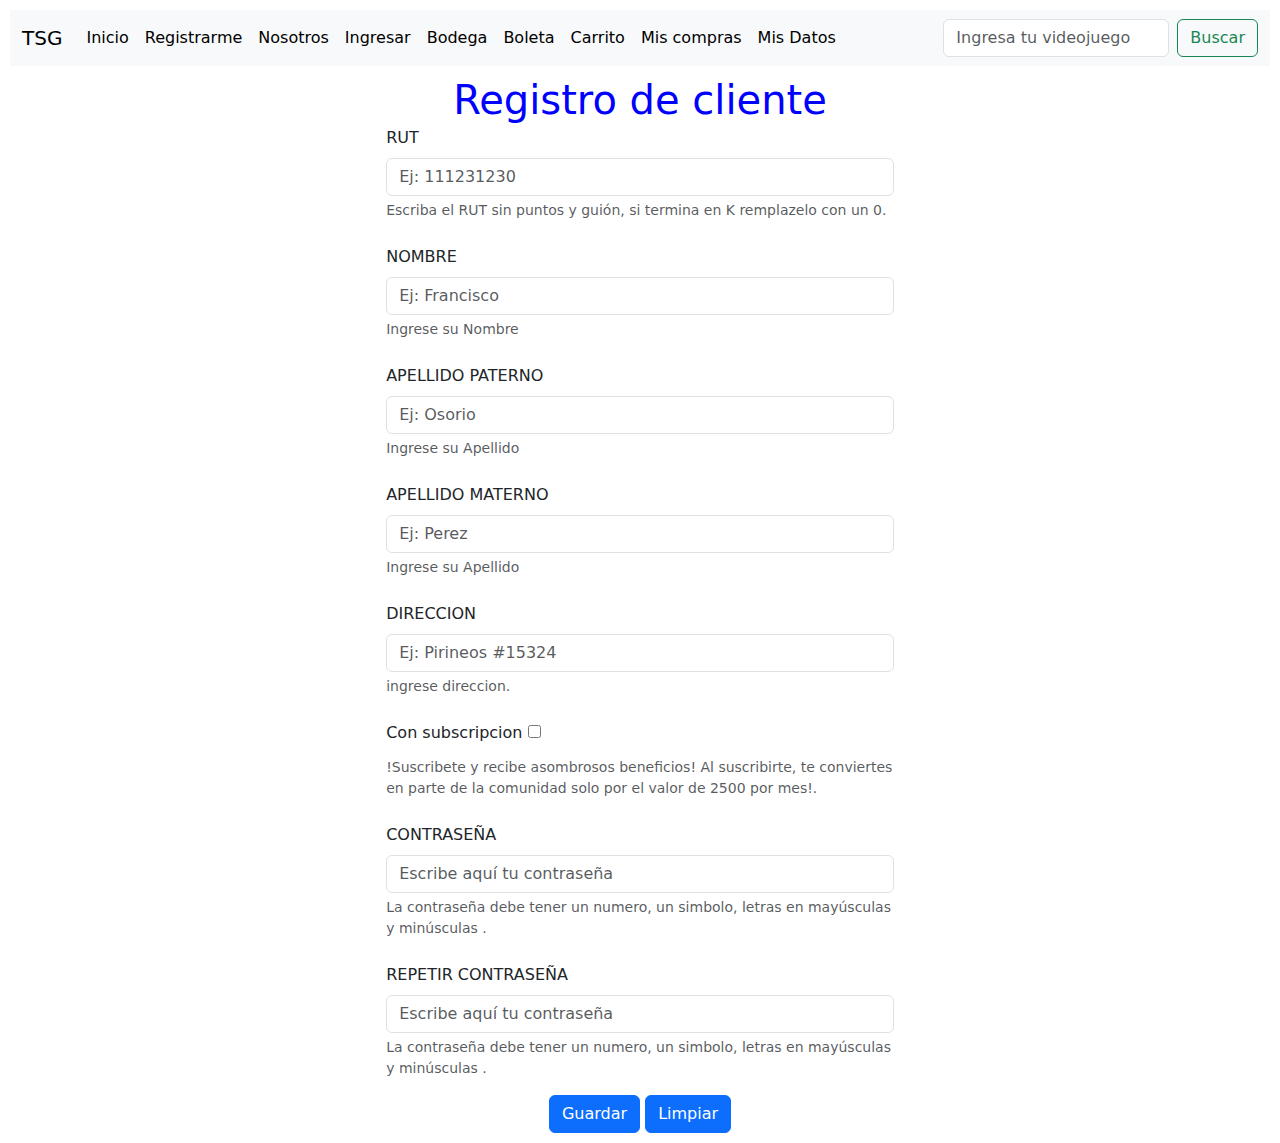
<file: pagina de videojuegos/registro.html>
<!DOCTYPE html>
<html lang="en">
<head>
    <meta charset="UTF-8">
    <meta name="viewport" content="width=device-width, initial-scale=1.0">
    <title>Registro</title>
    <link href="https://cdn.jsdelivr.net/npm/bootstrap@5.3.3/dist/css/bootstrap.min.css" rel="stylesheet" integrity="sha384-QWTKZyjpPEjISv5WaRU9OFeRpok6YctnYmDr5pNlyT2bRjXh0JMhjY6hW+ALEwIH" crossorigin="anonymous">
    <link rel="stylesheet" href="css/style.css">
    <link rel="website icon" type="webp"  href="img/Red.webp">
</head>
<body>
    <div id="menu"></div>

    <h1>Registro de cliente</h1>
    
    <form class="row g-3 needs-validation" novalidate>
        <div class="container-fluid">
            <div class="row justify-content-center">

                <div class="col-sm-12 col-md-5">
                    <!--rut-->
                    <div class="mb-4">
                        <label for="rut" class="form-label">RUT</label>
                        <input required placeholder="Ej: 111231230" 
                            type="text" class="form-control" 
                            id="rut" name="rut" aria-describedby="rutHelp">
                        <div id="rutHelp" class="form-text">
                            Escriba el RUT sin puntos y guión, si termina en K remplazelo con un 0.
                        </div>
                    </div>
                    <!--nombre-->
                    <div class="mb-4">
                        <label for="nombre" class="form-label">NOMBRE</label>
                        <input required placeholder="Ej: Francisco" 
                            type="text" class="form-control" 
                            id="nombre" name="names" aria-describedby="nombreHelp">
                        <div id="nombreHelp" class="form-text">
                            Ingrese su Nombre
                        </div>
                    </div>
                     <!--apellidos-->
                    <div class="mb-4">
                        <label for="apellido" class="form-label">APELLIDO PATERNO</label>
                        <input required placeholder="Ej: Osorio" 
                            type="text" class="form-control" 
                            id="apellido" aria-describedby="apellidoHelp">
                        <div id="apellidoHelp" class="form-text">
                            Ingrese su Apellido
                        </div>
                    </div>

                    <div class="mb-4">
                        <label for="apellido" class="form-label">APELLIDO MATERNO</label>
                        <input required placeholder="Ej: Perez" 
                            type="text" class="form-control" 
                            id="apellido" aria-describedby="apellidoHelp">
                        <div id="apellidoHelp" class="form-text">
                            Ingrese su Apellido
                        </div>
                    </div>


                     <!--direccion-->
                    <div class="mb-4">
                        <label for="direccion" class="form-label">DIRECCION</label>
                        <input required placeholder="Ej: Pirineos #15324" 
                            type="text" class="form-control" rows="3"

                            id="direccion" aria-describedby="direccionHelp">
                        <div id="direccionHelp" class="form-text">
                            ingrese direccion.
                        </div>
                    </div>
                     <!--Subscripcion-->
                    <div class="mb-4">
                        <label for="subscrito" class="form-label">Con subscripcion</label>
                        <input type="checkbox" id="subscrito" name="subscrito">
                        <div id="subscritoHelp" class="form-text">
                            !Suscribete y recibe asombrosos beneficios! Al suscribirte,
                            te conviertes en parte de la comunidad solo por el valor de 2500 por mes!.
                        </div>
                        <div class="invalid-feedback">
                            El campo suscripcion es opcional
                        </div>
                    </div>
                     <!--Contraseña-->
                    <div class="mb-4">
                        <label for="password" class="form-label">CONTRASEÑA</label>
                        <input type="password" required placeholder="Escribe aquí tu contraseña" 
                            type="text" class="form-control" 
                            id="password" name="password" aria-describedby="passwordHelp">
                        <div id="passwordHelp" class="form-text">
                           La contraseña debe tener un numero, un simbolo, letras en mayúsculas y minúsculas .

                        </div>
                        <div class="invalid-feedback">
                            El campo de contraseña es obligatorio.
                            
                        </div>
                    </div>
                    <div class="mb-3">
                        <label for="password" class="form-label">REPETIR CONTRASEÑA</label>
                        <input type="password" required placeholder="Escribe aquí tu contraseña" 
                            type="text" class="form-control" 
                            id="password" name="password" aria-describedby="passwordHelp">
                        <div id="passwordHelp" class="form-text">
                           La contraseña debe tener un numero, un simbolo, letras en mayúsculas y minúsculas .

                        </div>
                        <div class="invalid-feedback">
                            El campo de contraseña es obligatorio.
                            
                        </div>
                    </div>
                </div>
            </div>
            <!-- Botonera -->
            <div class="row">
                <div class="col text-center">
                    <button type="submit" class="btn btn-primary">Guardar</button>
                    <!-- Boton de limpiar-->
                    <button type="reset" class="btn btn-primary">Limpiar</button>

                </div>
            </div>
        </div>  
    </form>

    <script src="js/script.js"></script>
    <script src="https://cdn.jsdelivr.net/npm/bootstrap@5.3.3/dist/js/bootstrap.bundle.min.js" integrity="sha384-YvpcrYf0tY3lHB60NNkmXc5s9fDVZLESaAA55NDzOxhy9GkcIdslK1eN7N6jIeHz" crossorigin="anonymous"></script>
</body>
</html>
</file>
<file: pagina de videojuegos/css/style.css>
body {
  padding: 10px;
}

h1 {
  color: blue;
  text-align: center;
  padding-top: 10px;
  padding-bottom: 10px;
}

.cuadro_login {
  border: 1px solid blue;
  padding: 10px;
  width: 300px;
}

.boton_ingresar {
  width: 200px;
  margin: auto
}

.index_disponible {
  color: green;
  font-weight: bolder;
}

.index_precio {
  color: blue;
  font-size: 20px;
}

.index_subscrito {
  color: red;
  font-size: 20px;
}

.index_stock {
  color: green;
  font-weight: bolder;
}

.ficha_foto {
  height: 100%;
  float: right;
  border: 3px solid gray;
}

.ficha_titulo {
  font-size: 60px;
  font-weight: bolder;
}

.ficha_disponible {
  color: green;
  font-weight: bolder;
  font-size: 30px;
}

.ficha_precio {
  font-size: 40px;
}


.fondo{
  background-color: black;
}
</file>
